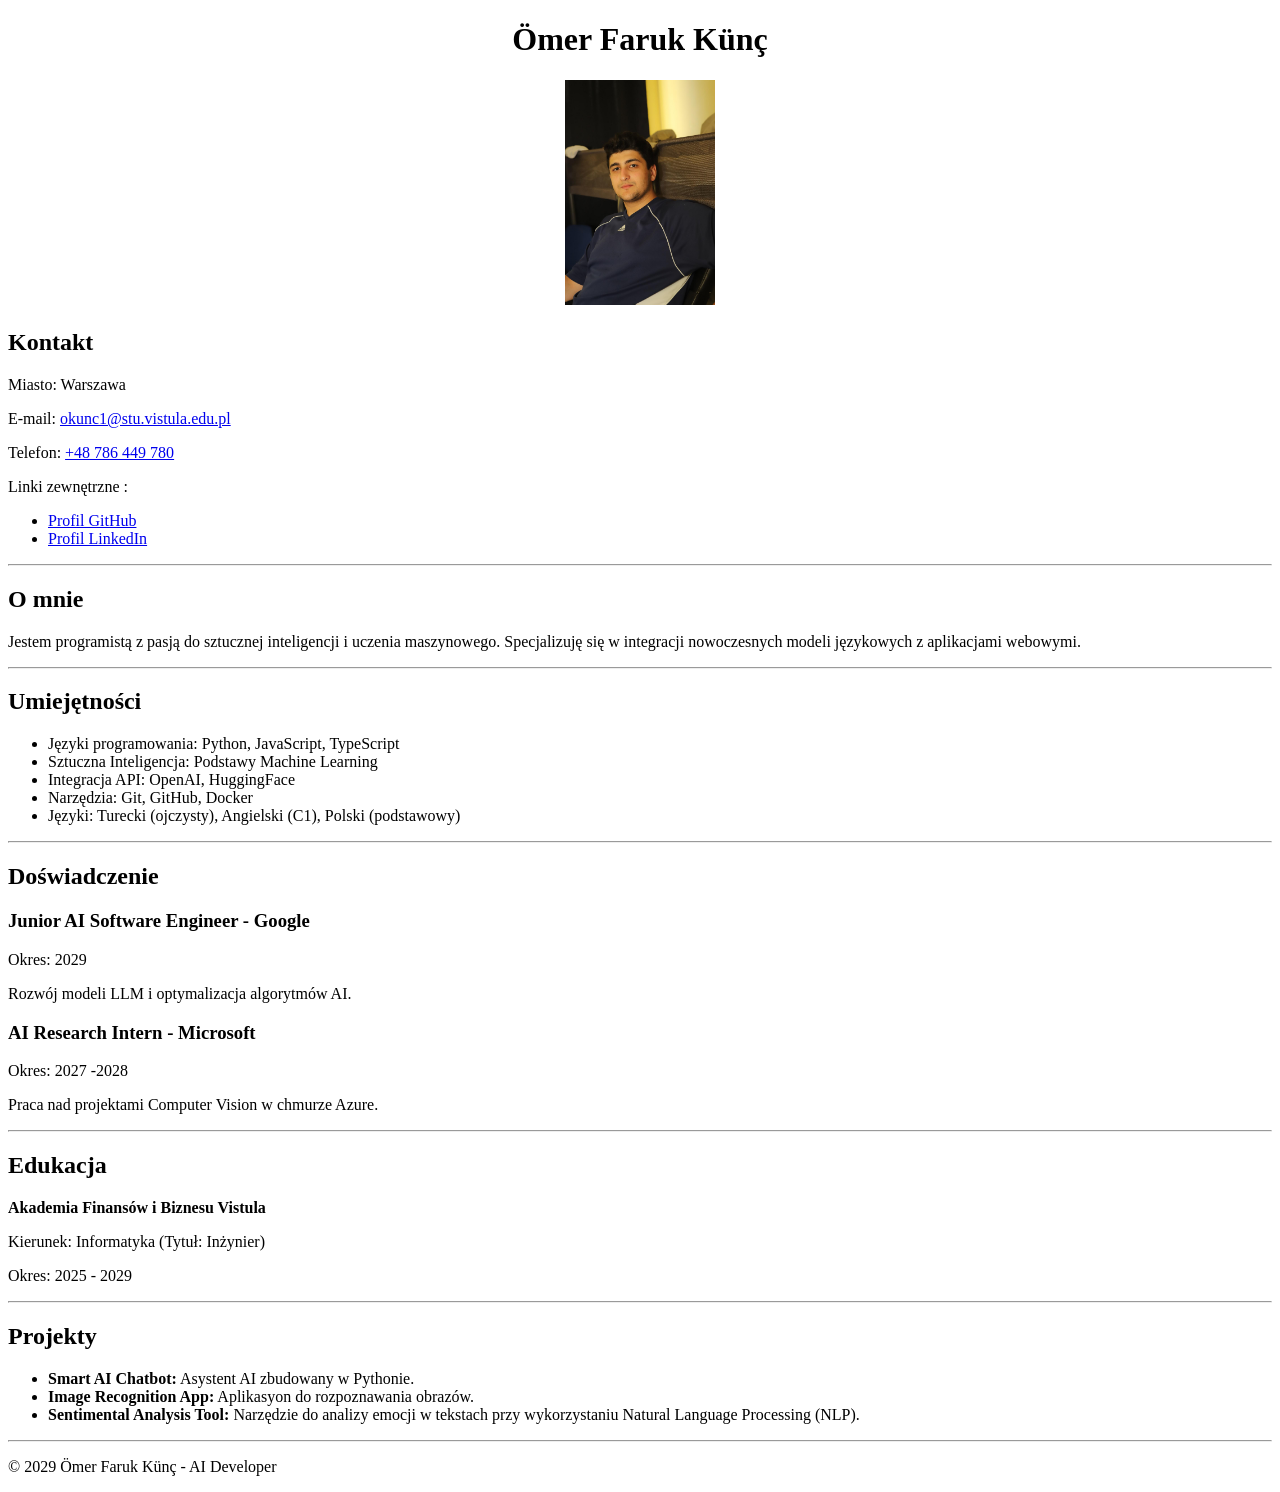
<file: zad1/index.html>
<!DOCTYPE html>
<html lang="pl">
<head>
    <meta charset="UTF-8">
    <title>CV - Ömer Faruk Künç</title>
</head>
<body>

    <header>
        <center>
            <h1>Ömer Faruk Künç</h1>
            <img src="profil.jpg" alt="Zdjęcie profilowe Ömer Faruk Künç" width="150">
        </center>
    </header>

    <main>
        <section>
            <h2>Kontakt</h2>
            <p>Miasto: Warszawa</p>
            <p>E-mail: <a href="mailto:okunc1@stu.vistula.edu.pl">okunc1@stu.vistula.edu.pl</a></p>
            <p>Telefon: <a href="tel:+48786449780">+48 786 449 780</a></p>
            <p>Linki zewnętrzne :</p>
            <ul>
                <li><a href="https://github.com/w75560" target="_blank" rel="noopener noreferrer">Profil GitHub</a></li>
                <li><a href="https://linkedin.com" target="_blank" rel="noopener noreferrer">Profil LinkedIn</a></li>
            </ul>
        </section>

        <hr>

        <section>
            <h2>O mnie</h2>
            <p>Jestem programistą z pasją do sztucznej inteligencji i uczenia maszynowego. Specjalizuję się w integracji nowoczesnych modeli językowych z aplikacjami webowymi.</p>
        </section>

        <hr>

        <section>
            <h2>Umiejętności</h2>
            <ul>
                <li>Języki programowania: Python, JavaScript, TypeScript</li>
                <li>Sztuczna Inteligencja: Podstawy Machine Learning</li>
                <li>Integracja API: OpenAI, HuggingFace</li>
                <li>Narzędzia: Git, GitHub, Docker</li>
                <li>Języki: Turecki (ojczysty), Angielski (C1), Polski (podstawowy)</li>
            </ul>
        </section>

        <hr>

        <section>
            <h2>Doświadczenie</h2>
            <article>
                <h3>Junior AI Software Engineer - Google</h3>
                <p>Okres: 2029 </p>
                <p>Rozwój modeli LLM i optymalizacja algorytmów AI.</p>
            </article>
            <article>
                <h3>AI Research Intern - Microsoft</h3>
                <p>Okres: 2027 -2028</p>
                <p>Praca nad projektami Computer Vision w chmurze Azure.</p>
            </article>
        </section>

        <hr>

        <section>
            <h2>Edukacja</h2>
            <p><strong>Akademia Finansów i Biznesu Vistula</strong></p>
            <p>Kierunek: Informatyka (Tytuł: Inżynier)</p>
            <p>Okres: 2025 - 2029</p>
        </section>

        <hr>

        <section>
            <h2>Projekty</h2>
            <ul>
                <li><strong>Smart AI Chatbot:</strong> Asystent AI zbudowany w Pythonie.</li>
                <li><strong>Image Recognition App:</strong> Aplikasyon do rozpoznawania obrazów.</li>
                <li><strong>Sentimental Analysis Tool:</strong> Narzędzie do analizy emocji w tekstach przy wykorzystaniu Natural Language Processing (NLP).</li>
            </ul>
        </section>
    </main>

    <hr>

    <footer>
        <p>&copy; 2029 Ömer Faruk Künç - AI Developer</p>
    </footer>

</body>
</html>
</file>
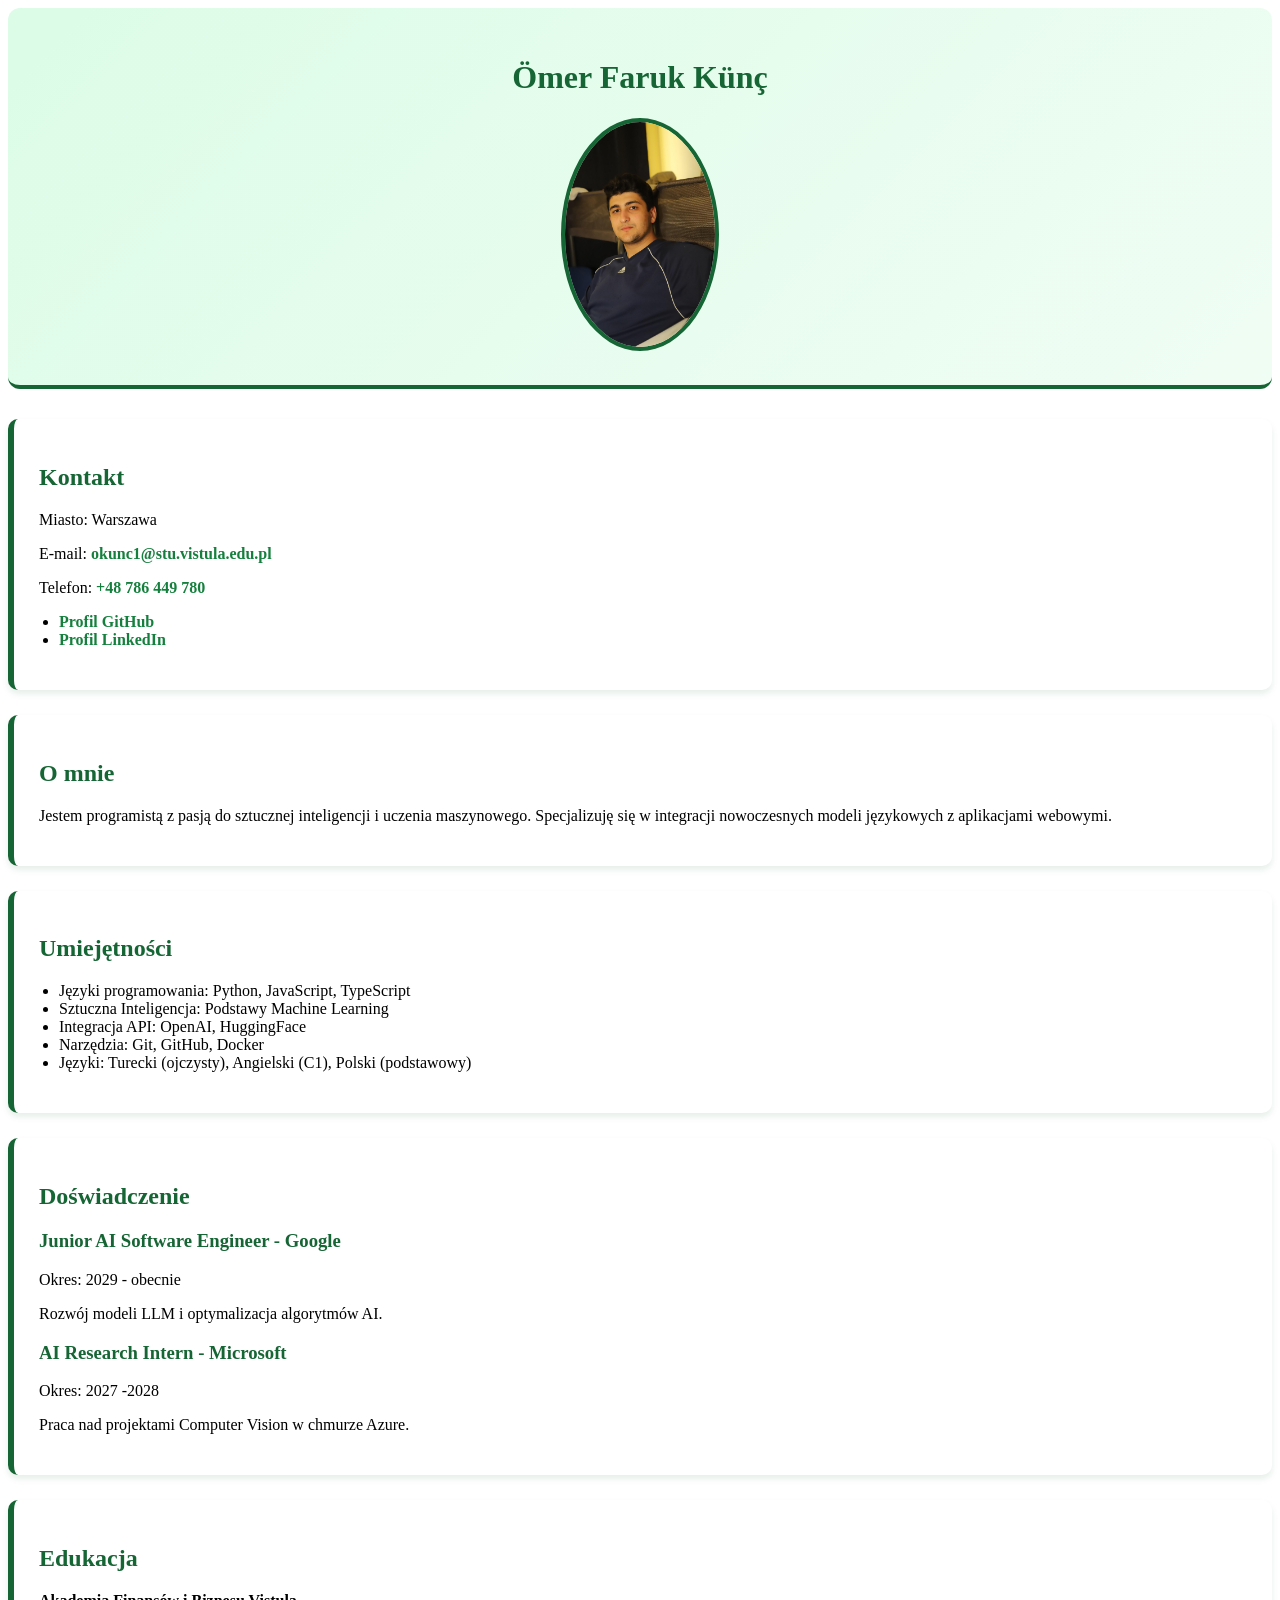
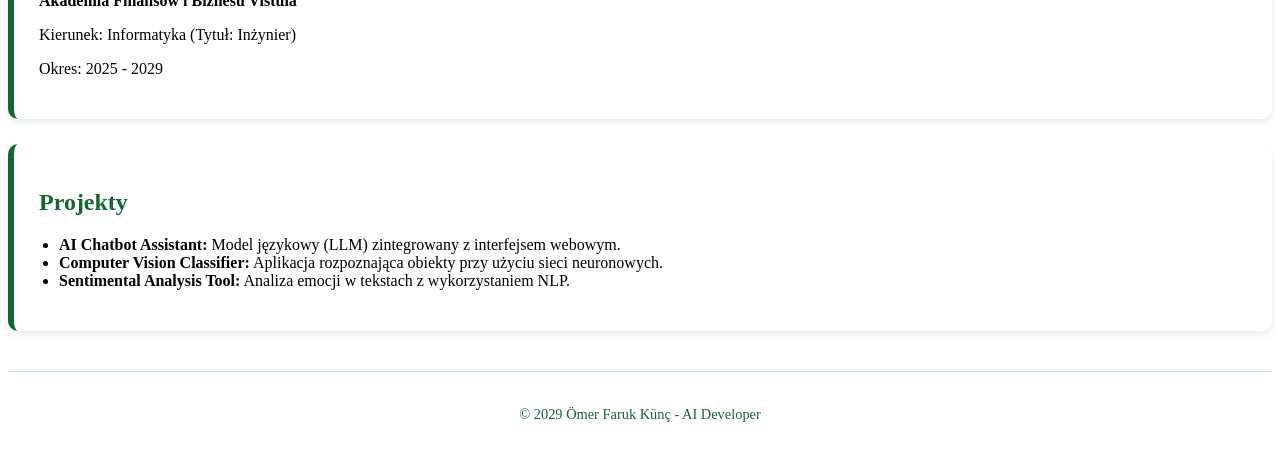
<file: zad2/index.html>
<!DOCTYPE html>
<html lang="pl">
<head>
    <meta charset="UTF-8">
    <title>CV - Ömer Faruk Künç</title>
    <link rel="stylesheet" href="styles.css">
</head>
<body>

    <header>
        <h1>Ömer Faruk Künç</h1>
        <img src="profil.jpg" alt="Zdjęcie profilowe Ömer Faruk Künç" width="150">
    </header>

    <main>
        <section>
            <h2>Kontakt</h2>
            <p>Miasto: Warszawa</p>
            <p>E-mail: <a href="mailto:okunc1@stu.vistula.edu.pl">okunc1@stu.vistula.edu.pl</a></p>
            <p>Telefon: <a href="tel:+48786449780">+48 786 449 780</a></p>
            <ul>
                <li><a href="https://github.com/w75560" target="_blank" rel="noopener noreferrer">Profil GitHub</a></li>
                <li><a href="https://linkedin.com" target="_blank" rel="noopener noreferrer">Profil LinkedIn</a></li>
            </ul>
        </section>

        <section>
            <h2>O mnie</h2>
            <p>Jestem programistą z pasją do sztucznej inteligencji i uczenia maszynowego. Specjalizuję się w integracji nowoczesnych modeli językowych z aplikacjami webowymi.</p>
        </section>

        <section>
            <h2>Umiejętności</h2>
            <ul>
                <li>Języki programowania: Python, JavaScript, TypeScript</li>
                <li>Sztuczna Inteligencja: Podstawy Machine Learning</li>
                <li>Integracja API: OpenAI, HuggingFace</li>
                <li>Narzędzia: Git, GitHub, Docker</li>
                <li>Języki: Turecki (ojczysty), Angielski (C1), Polski (podstawowy)</li>
            </ul>
        </section>

        <section>
            <h2>Doświadczenie</h2>
            <article>
                <h3>Junior AI Software Engineer - Google</h3>
                <p>Okres: 2029 - obecnie</p>
                <p>Rozwój modeli LLM i optymalizacja algorytmów AI.</p>
            </article>
            <article>
                <h3>AI Research Intern - Microsoft</h3>
                <p>Okres: 2027 -2028</p>
                <p>Praca nad projektami Computer Vision w chmurze Azure.</p>
            </article>
        </section>

        <section>
            <h2>Edukacja</h2>
            <p><strong>Akademia Finansów i Biznesu Vistula</strong></p>
            <p>Kierunek: Informatyka (Tytuł: Inżynier)</p>
            <p>Okres: 2025 - 2029</p>
        </section>

        <section>
            <h2>Projekty</h2>
            <ul>
                <li><strong>AI Chatbot Assistant:</strong> Model językowy (LLM) zintegrowany z interfejsem webowym.</li>
                <li><strong>Computer Vision Classifier:</strong> Aplikacja rozpoznająca obiekty przy użyciu sieci neuronowych.</li>
                <li><strong>Sentimental Analysis Tool:</strong> Analiza emocji w tekstach z wykorzystaniem NLP.</li>
            </ul>
        </section>
    </main>

    <footer>
        <p>&copy; 2029 Ömer Faruk Künç - AI Developer</p>
    </footer>

</body>
</html>
</file>
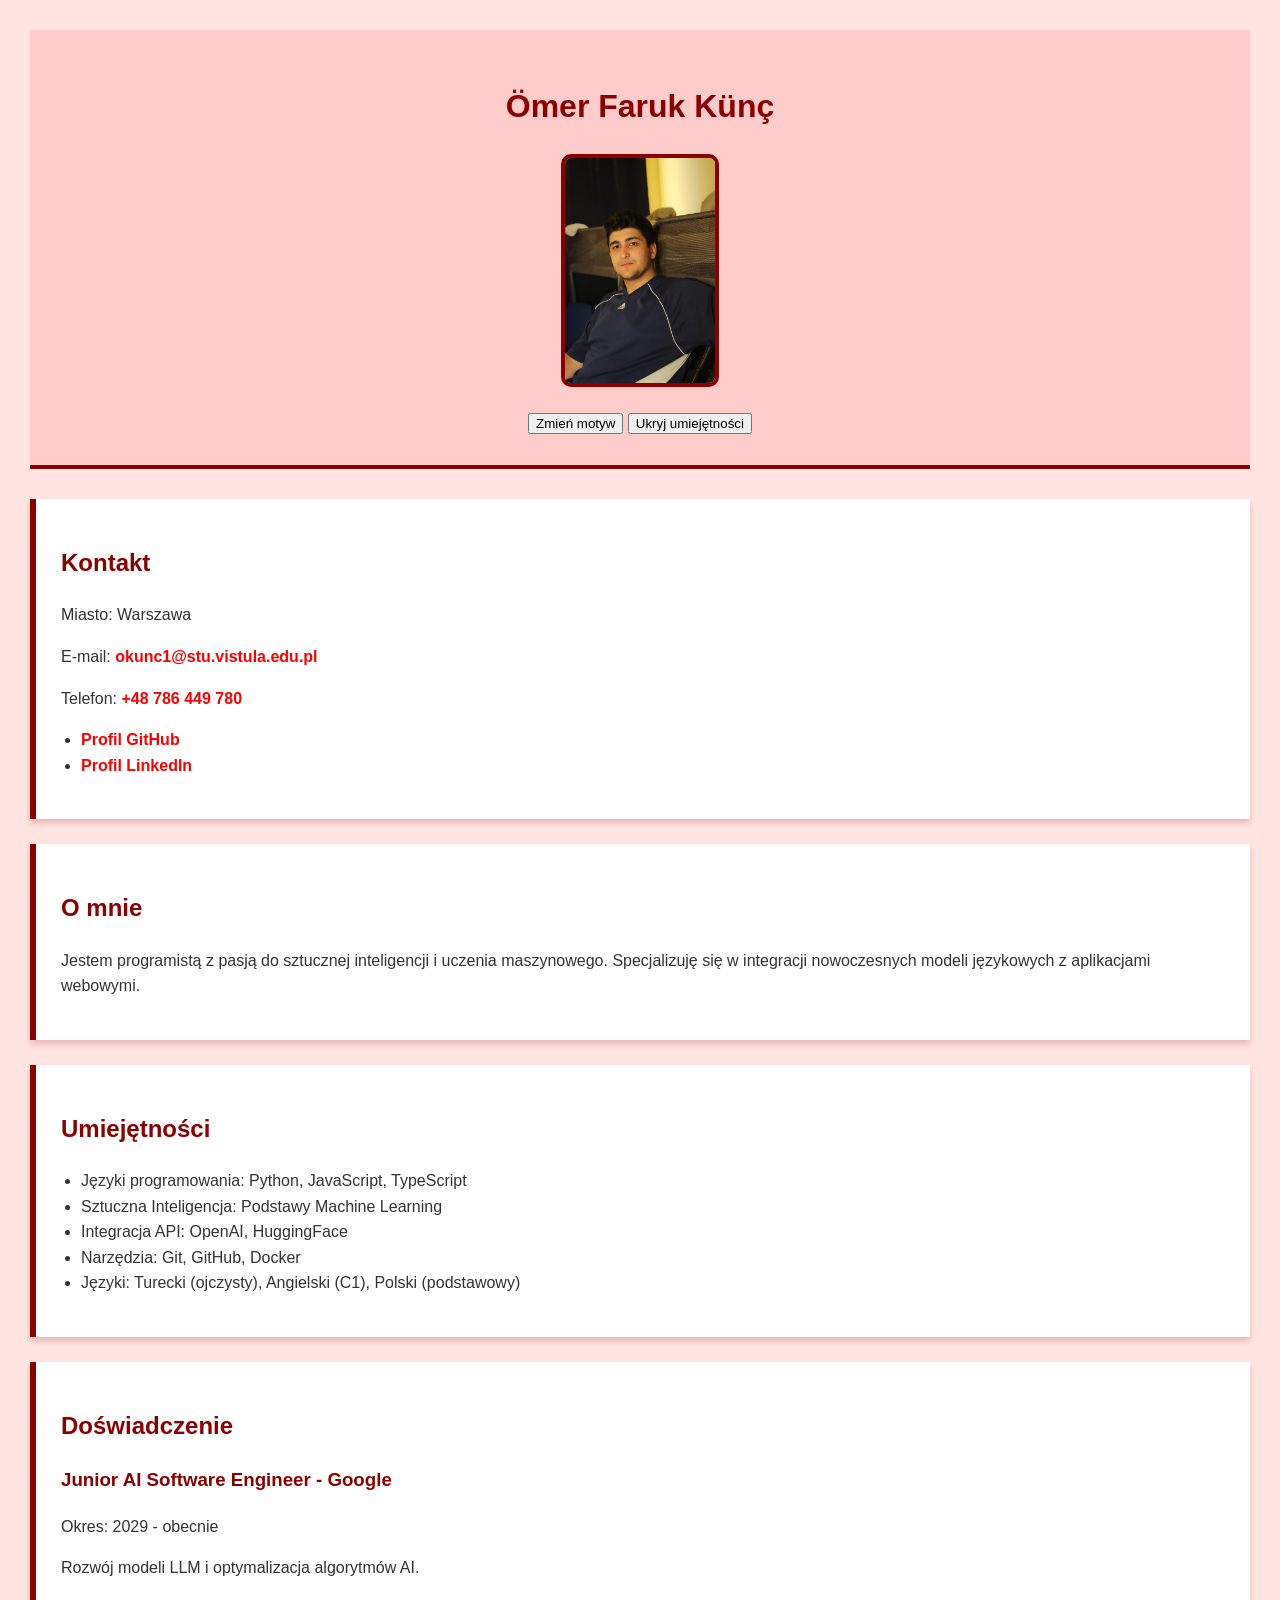
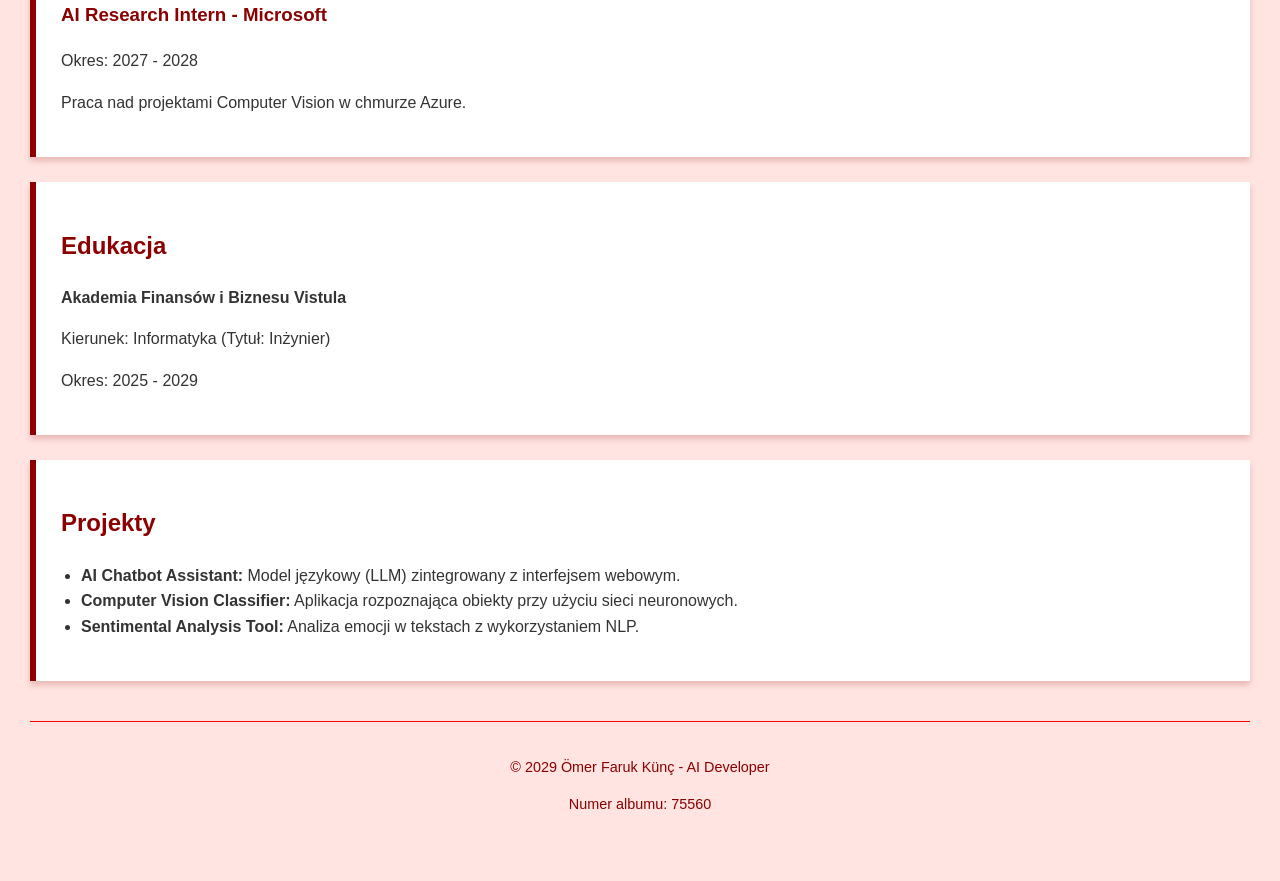
<file: zad4/index.html>
<!DOCTYPE html>
<html lang="pl">
<head>
    <meta charset="UTF-8">
    <title>CV - Ömer Faruk Künç</title>
    <link id="css-link" rel="stylesheet" href="red.css">
</head>
<body>

    <header>
        <h1>Ömer Faruk Künç</h1>
        <img src="profil.jpg" alt="Zdjęcie profilowe Ömer Faruk Künç" width="150">
        
        <div style="margin-top: 15px;">
            <button id="zmienMotywBtn">Zmień motyw</button>
            <button id="ukryjUmiejetnosciBtn">Ukryj umiejętności</button>
        </div>
    </header>

    <main>
        <section>
            <h2>Kontakt</h2>
            <p>Miasto: Warszawa</p>
            <p>E-mail: <a href="mailto:okunc1@stu.vistula.edu.pl">okunc1@stu.vistula.edu.pl</a></p>
            <p>Telefon: <a href="tel:+48786449780">+48 786 449 780</a></p>
            <ul>
                <li><a href="https://github.com/w75560" target="_blank" rel="noopener noreferrer">Profil GitHub</a></li>
                <li><a href="https://linkedin.com" target="_blank" rel="noopener noreferrer">Profil LinkedIn</a></li>
            </ul>
        </section>

        <section>
            <h2>O mnie</h2>
            <p>Jestem programistą z pasją do sztucznej inteligencji i uczenia maszynowego. Specjalizuję się w integracji nowoczesnych modeli językowych z aplikacjami webowymi.</p>
        </section>

        <section id="sekcja-umiejetnosci">
            <h2>Umiejętności</h2>
            <ul>
                <li>Języki programowania: Python, JavaScript, TypeScript</li>
                <li>Sztuczna Inteligencja: Podstawy Machine Learning</li>
                <li>Integracja API: OpenAI, HuggingFace</li>
                <li>Narzędzia: Git, GitHub, Docker</li>
                <li>Języki: Turecki (ojczysty), Angielski (C1), Polski (podstawowy)</li>
            </ul>
        </section>

        <section>
            <h2>Doświadczenie</h2>
            <article>
                <h3>Junior AI Software Engineer - Google</h3>
                <p>Okres: 2029 - obecnie</p>
                <p>Rozwój modeli LLM i optymalizacja algorytmów AI.</p>
            </article>
            <article>
                <h3>AI Research Intern - Microsoft</h3>
                <p>Okres: 2027 - 2028</p>
                <p>Praca nad projektami Computer Vision w chmurze Azure.</p>
            </article>
        </section>

        <section>
            <h2>Edukacja</h2>
            <p><strong>Akademia Finansów i Biznesu Vistula</strong></p>
            <p>Kierunek: Informatyka (Tytuł: Inżynier)</p>
            <p>Okres: 2025 - 2029</p>
        </section>

        <section>
            <h2>Projekty</h2>
            <ul>
                <li><strong>AI Chatbot Assistant:</strong> Model językowy (LLM) zintegrowany z interfejsem webowym.</li>
                <li><strong>Computer Vision Classifier:</strong> Aplikacja rozpoznająca obiekty przy użyciu sieci neuronowych.</li>
                <li><strong>Sentimental Analysis Tool:</strong> Analiza emocji w tekstach z wykorzystaniem NLP.</li>
            </ul>
        </section>
    </main>

    <footer>
        <p>&copy; 2029 Ömer Faruk Künç - AI Developer</p>
        <p>Numer albumu: 75560</p>
    </footer>

    <script src="script.js"></script>

</body>
</html>
</file>
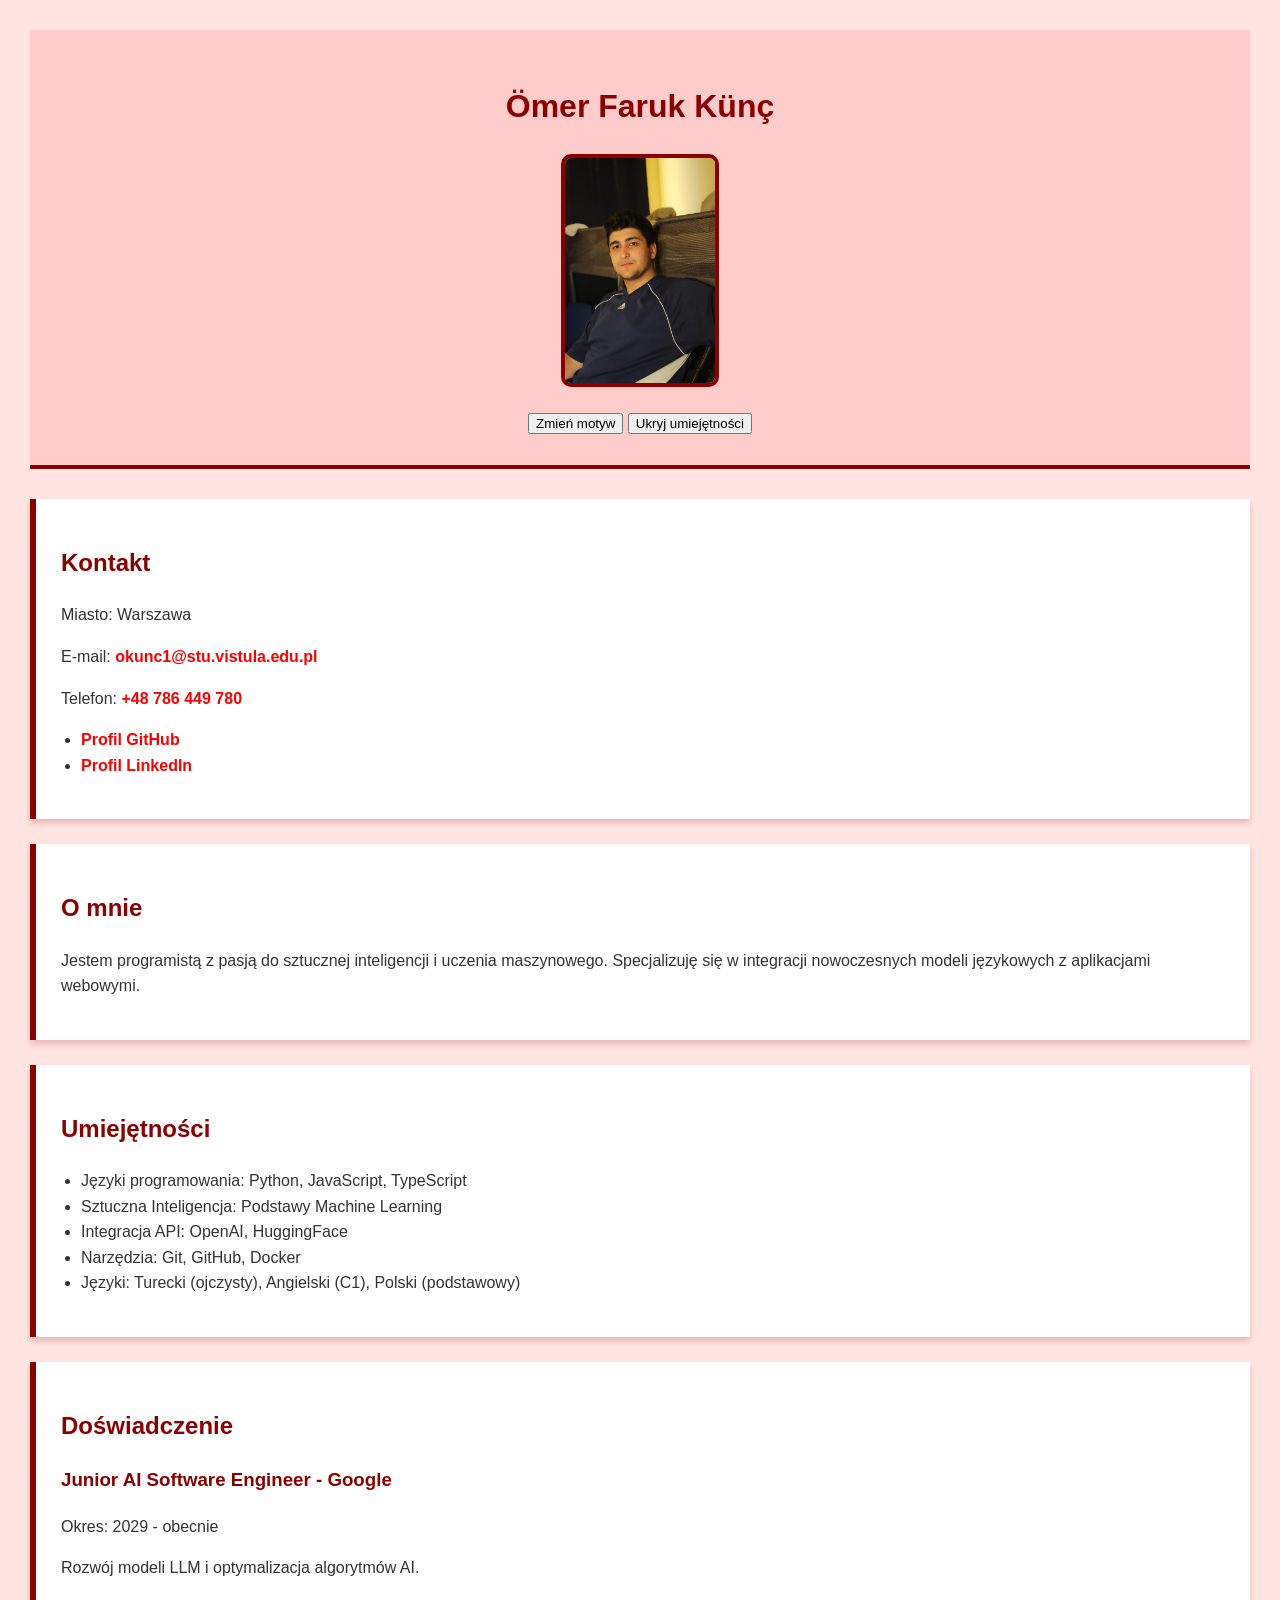
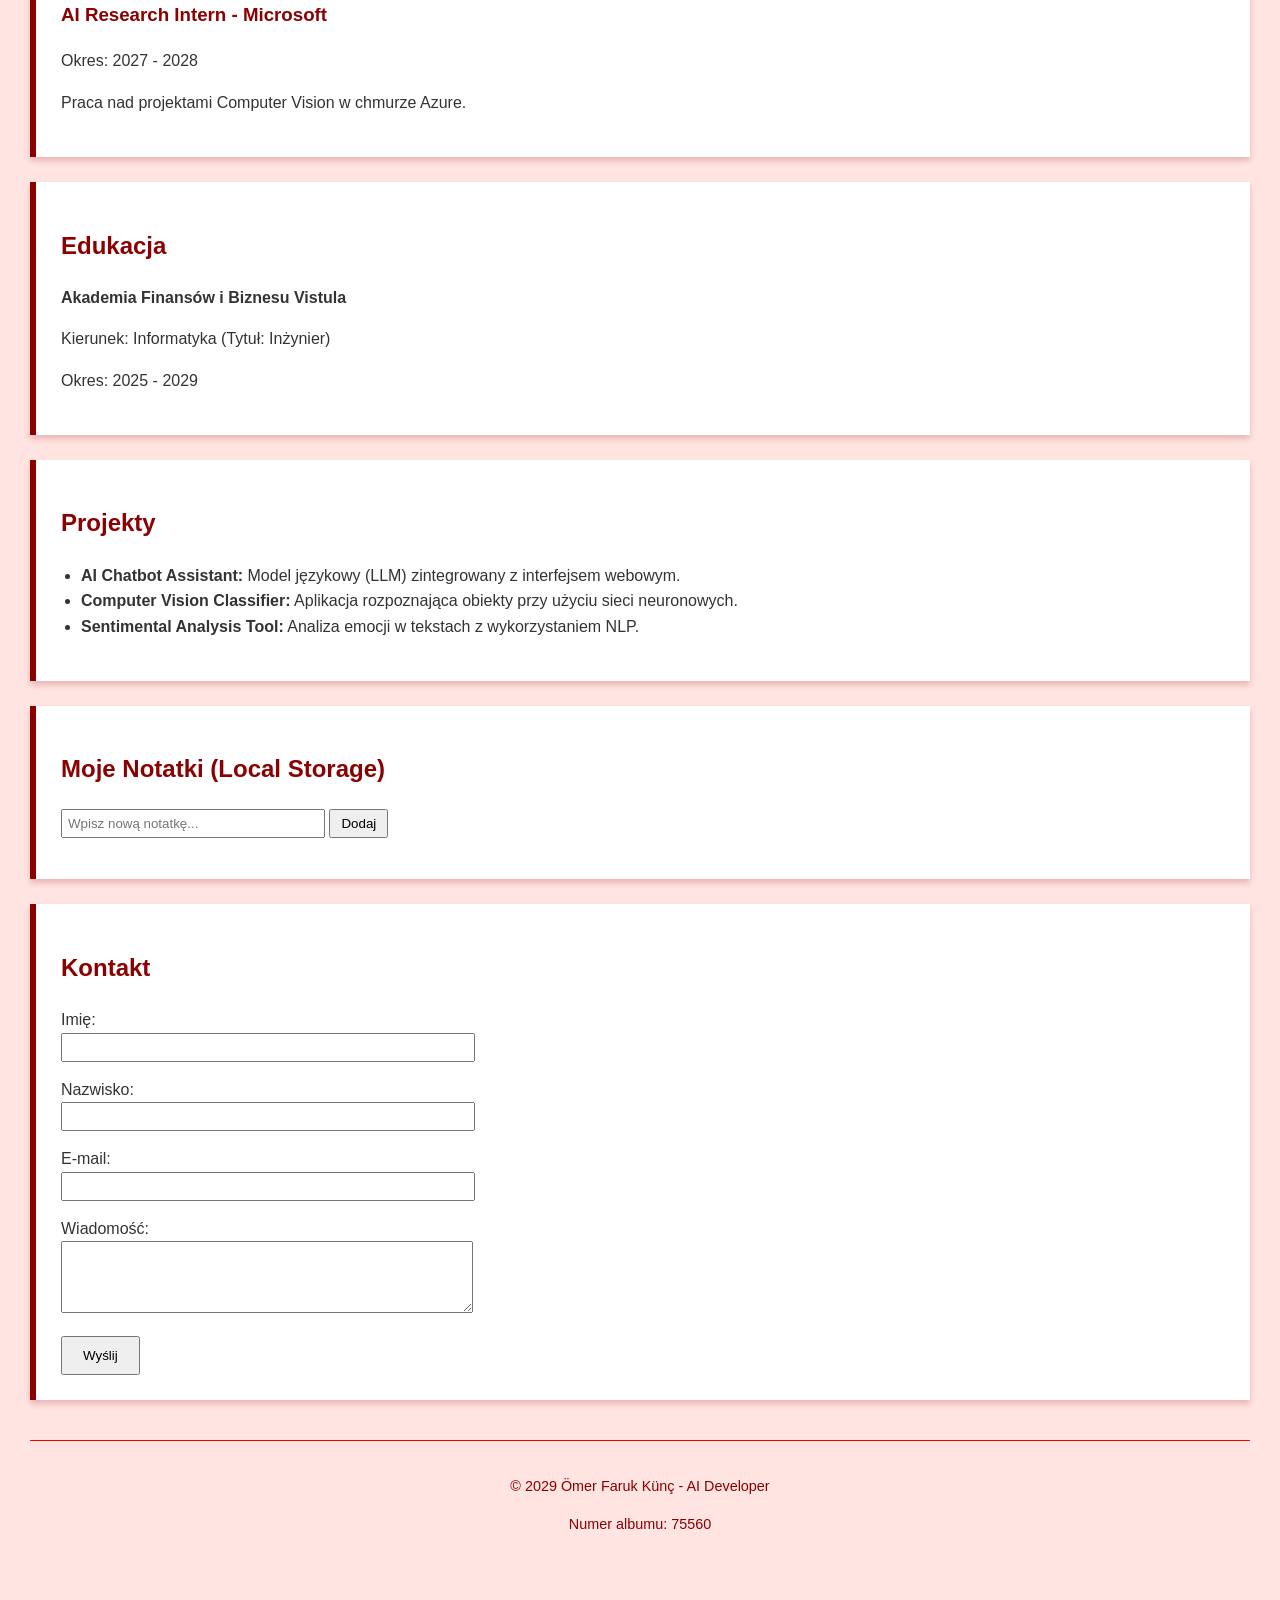
<file: zad7/index.html>
<!DOCTYPE html>
<html lang="pl">
<head>
    <meta charset="UTF-8">
    <title>CV - Ömer Faruk Künç</title>
    <link id="css-link" rel="stylesheet" href="red.css">
</head>
<body>

    <header>
        <h1>Ömer Faruk Künç</h1>
        <img src="profil.jpg" alt="Zdjęcie profilowe Ömer Faruk Künç" width="150">
        
        <div style="margin-top: 15px;">
            <button id="zmienMotywBtn">Zmień motyw</button>
            <button id="ukryjUmiejetnosciBtn">Ukryj umiejętności</button>
        </div>
    </header>

    <main>
        <section>
            <h2>Kontakt</h2>
            <p>Miasto: Warszawa</p>
            <p>E-mail: <a href="mailto:okunc1@stu.vistula.edu.pl">okunc1@stu.vistula.edu.pl</a></p>
            <p>Telefon: <a href="tel:+48786449780">+48 786 449 780</a></p>
            <ul>
                <li><a href="https://github.com/w75560" target="_blank" rel="noopener noreferrer">Profil GitHub</a></li>
                <li><a href="https://linkedin.com" target="_blank" rel="noopener noreferrer">Profil LinkedIn</a></li>
            </ul>
        </section>

        <section>
            <h2>O mnie</h2>
            <p>Jestem programistą z pasją do sztucznej inteligencji i uczenia maszynowego. Specjalizuję się w integracji nowoczesnych modeli językowych z aplikacjami webowymi.</p>
        </section>

        
           
          <section id="sekcja-umiejetnosci">
          <h2>Umiejętności</h2>
         <ul id="lista-umiejetnosci"></ul>
         </section>
        

        <section>
            <h2>Doświadczenie</h2>
            <article>
                <h3>Junior AI Software Engineer - Google</h3>
                <p>Okres: 2029 - obecnie</p>
                <p>Rozwój modeli LLM i optymalizacja algorytmów AI.</p>
            </article>
            <article>
                <h3>AI Research Intern - Microsoft</h3>
                <p>Okres: 2027 - 2028</p>
                <p>Praca nad projektami Computer Vision w chmurze Azure.</p>
            </article>
        </section>

        <section>
            <h2>Edukacja</h2>
            <p><strong>Akademia Finansów i Biznesu Vistula</strong></p>
            <p>Kierunek: Informatyka (Tytuł: Inżynier)</p>
            <p>Okres: 2025 - 2029</p>
        </section>

       
           <section>
          <h2>Projekty</h2>
          <ul id="lista-projektow"></ul>
           </section>
      <section id="sekcja-notatki">
    <h2>Moje Notatki (Local Storage)</h2>
    <div style="margin-bottom: 10px;">
        <input type="text" id="nowa-notatka" placeholder="Wpisz nową notatkę..." style="padding: 5px; width: 250px;">
        <button id="dodaj-notatke" style="padding: 5px 10px; cursor: pointer;">Dodaj</button>
    </div>
    <ul id="lista-notatek"></ul>
</section>
        <section id="sekcja-kontakt">
            <h2>Kontakt</h2>
            <form id="formularzKontaktowy" novalidate style="max-width: 400px; margin-top: 20px;">
                
                <div style="margin-bottom: 15px;">
                    <label for="imie">Imię:</label><br>
                    <input type="text" id="imie" name="imie" style="width: 100%; padding: 5px;">
                    <p id="bladImie" style="color: red; font-size: 13px; display: none; margin-top: 5px;"></p>
                </div>

                <div style="margin-bottom: 15px;">
                    <label for="nazwisko">Nazwisko:</label><br>
                    <input type="text" id="nazwisko" name="nazwisko" style="width: 100%; padding: 5px;">
                    <p id="bladNazwisko" style="color: red; font-size: 13px; display: none; margin-top: 5px;"></p>
                </div>

                <div style="margin-bottom: 15px;">
                    <label for="email">E-mail:</label><br>
                    <input type="email" id="email" name="email" style="width: 100%; padding: 5px;">
                    <p id="bladEmail" style="color: red; font-size: 13px; display: none; margin-top: 5px;"></p>
                </div>

                <div style="margin-bottom: 15px;">
                    <label for="wiadomosc">Wiadomość:</label><br>
                    <textarea id="wiadomosc" name="wiadomosc" rows="4" style="width: 100%; padding: 5px;"></textarea>
                    <p id="bladWiadomosc" style="color: red; font-size: 13px; display: none; margin-top: 5px;"></p>
                </div>

                <button type="submit" style="padding: 10px 20px; cursor: pointer;">Wyślij</button>
            </form>
            
            <p id="komunikatSukces" style="color: green; font-weight: bold; display: none; margin-top: 15px;">
                Wiadomość została wysłana pomyślnie!
            </p>
        </section>
    </main>

    <footer>
        <p>&copy; 2029 Ömer Faruk Künç - AI Developer</p>
        <p>Numer albumu: 75560</p>
    </footer>

    <script src="script.js"></script>

</body>
</html>
</file>
<file: zad2/styles.css>
body {
    body {
    font-family: 'Inter', sans-serif;
    background-color: #f0fdf4;
    color: #333333;
    line-height: 1.6;
    margin: 0 auto;
    max-width: 800px;
    padding: 20px;
}

h1, h2, h3 {
    color: #166534;
}

header {
    text-align: center;
    background: linear-gradient(135deg, #dcfce7 0%, #f0fdf4 100%);
    padding: 30px;
    border-radius: 12px;
    border-bottom: 4px solid #166534;
    margin-bottom: 30px;
}

header img {
    border-radius: 50%;
    border: 4px solid #166534;
}

section {
    background-color: #ffffff;
    padding: 25px;
    margin-bottom: 25px;
    border-radius: 10px;
    border-left: 6px solid #166534;
    box-shadow: 0 4px 6px rgba(22, 101, 52, 0.1);
}

a {
    color: #15803d;
    text-decoration: none;
    font-weight: bold;
}

a:hover {
    color: #14532d;
    text-decoration: underline;
}

ul {
    padding-left: 20px;
}

footer {
    text-align: center;
    margin-top: 40px;
    padding: 20px;
    color: #166534;
    font-size: 0.9em;
    border-top: 1px solid #bbf7d0;
}
</file>
<file: zad4/red.css>
body {
    font-family: 'Inter', sans-serif;
    background-color: #ffe4e1;
    color: #333333;
    line-height: 1.6;
    margin: 0;
    padding: 30px;
}

h1, h2, h3 {
    color: darkred;
}

header {
    text-align: center;
    background-color: #ffcccc;
    padding: 30px;
    border-radius: 0px;
    border-bottom: 4px solid darkred;
    margin-bottom: 30px;
}

header img {
    border-radius: 10px;
    border: 4px solid darkred;
}

section {
    background-color: #ffffff;
    padding: 25px;
    margin-bottom: 25px;
    border-radius: 0px;
    border-left: 6px solid darkred;
    box-shadow: 0 4px 6px rgba(139, 0, 0, 0.2);
}

a {
    color: red;
    text-decoration: none;
    font-weight: bold;
}

a:hover {
    color: darkred;
    text-decoration: underline;
}

ul {
    padding-left: 20px;
}

footer {
    text-align: center;
    margin-top: 40px;
    padding: 20px;
    color: darkred;
    font-size: 0.9em;
    border-top: 1px solid red;
}
</file>
<file: zad7/red.css>
body {
    font-family: 'Inter', sans-serif;
    background-color: #ffe4e1;
    color: #333333;
    line-height: 1.6;
    margin: 0;
    padding: 30px;
}

h1, h2, h3 {
    color: darkred;
}

header {
    text-align: center;
    background-color: #ffcccc;
    padding: 30px;
    border-radius: 0px;
    border-bottom: 4px solid darkred;
    margin-bottom: 30px;
}

header img {
    border-radius: 10px;
    border: 4px solid darkred;
}

section {
    background-color: #ffffff;
    padding: 25px;
    margin-bottom: 25px;
    border-radius: 0px;
    border-left: 6px solid darkred;
    box-shadow: 0 4px 6px rgba(139, 0, 0, 0.2);
}

a {
    color: red;
    text-decoration: none;
    font-weight: bold;
}

a:hover {
    color: darkred;
    text-decoration: underline;
}

ul {
    padding-left: 20px;
}

footer {
    text-align: center;
    margin-top: 40px;
    padding: 20px;
    color: darkred;
    font-size: 0.9em;
    border-top: 1px solid red;
}
</file>
